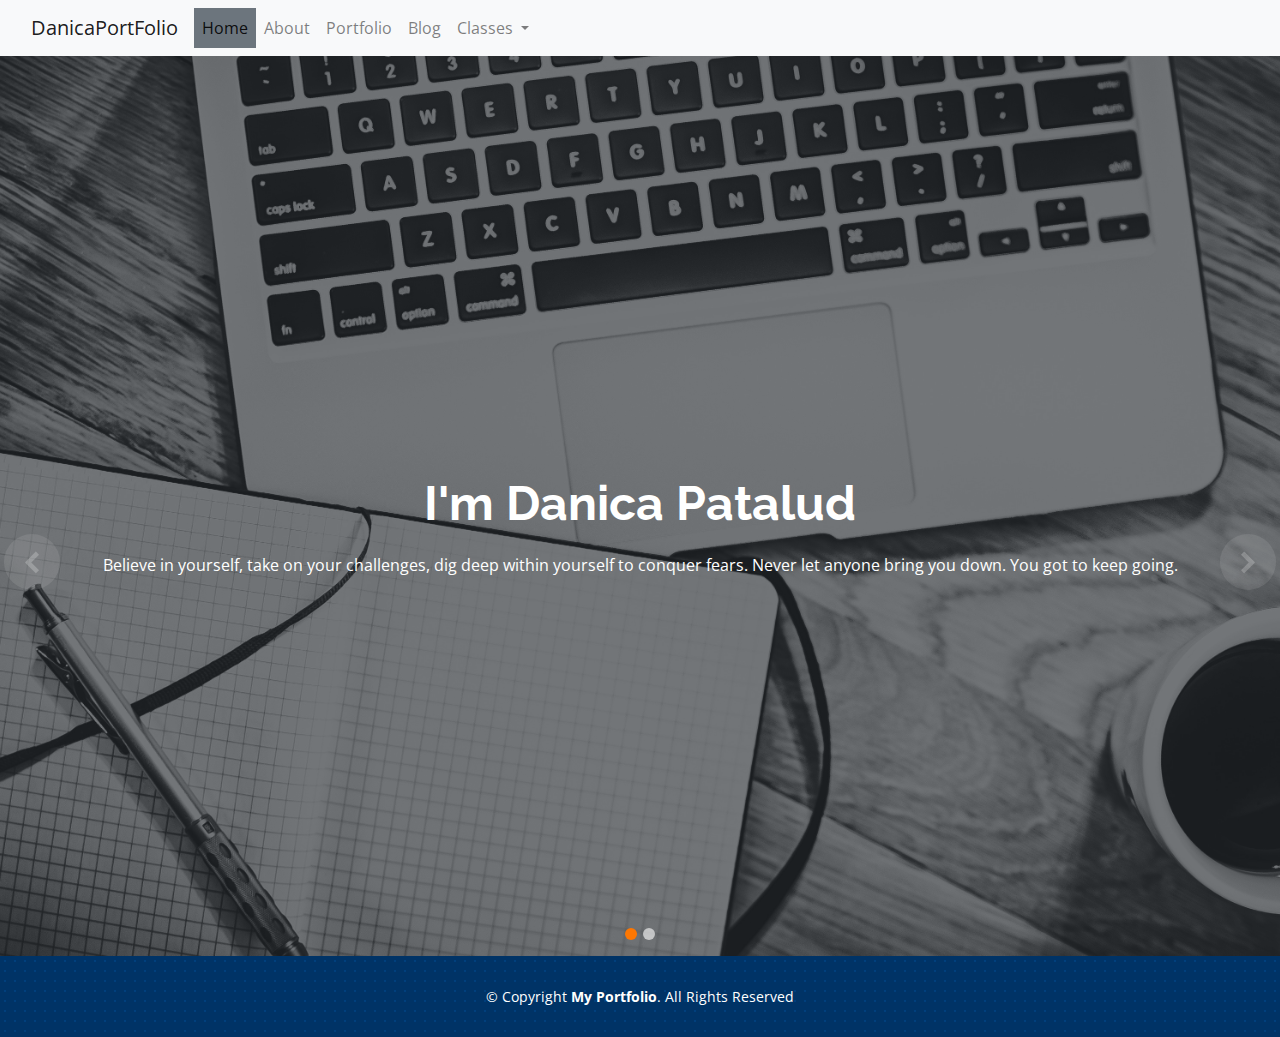
<file: index.html>
<!DOCTYPE html>
<html lang="en">

<head>
  <meta charset="utf-8">
  <meta content="width=device-width, initial-scale=1.0" name="viewport">

  <title>Danica Patalud</title>
  <meta content="" name="description">
  <meta content="" name="keywords">

  <link href="https://fonts.googleapis.com/css?family=Open+Sans:300,300i,400,400i,600,600i,700,700i|Raleway:300,300i,400,400i,500,500i,600,600i,700,700i|Poppins:300,300i,400,400i,500,500i,600,600i,700,700i" rel="stylesheet">

  <link href="vendor/bootstrap/css/bootstrap.min.css" rel="stylesheet">
  <link href="vendor/icofont/icofont.min.css" rel="stylesheet">
  <link href="vendor/animate.css/animate.min.css" rel="stylesheet">
  <link href="vendor/venobox/venobox.css" rel="stylesheet">
  <link href="vendor/remixicon/remixicon.css" rel="stylesheet">
  <link href="vendor/owl.carousel/assets/owl.carousel.min.css" rel="stylesheet">
  <link href="https://cdn.jsdelivr.net/npm/bootstrap@5.0.2/dist/css/bootstrap.min.css" rel="stylesheet" integrity="sha384-EVSTQN3/azprG1Anm3QDgpJLIm9Nao0Yz1ztcQTwFspd3yD65VohhpuuCOmLASjC" crossorigin="anonymous">

  <link href="css/style.css" rel="stylesheet">

</head>

<body>

  <nav class="navbar navbar-expand-lg navbar-light bg-light">
    <div class="container-fluid">
      <a class="navbar-brand" href="#">DanicaPortFolio</a>
      <button class="navbar-toggler" type="button" data-bs-toggle="collapse" data-bs-target="#navbarSupportedContent" aria-controls="navbarSupportedContent" aria-expanded="false" aria-label="Toggle navigation">
        <span class="navbar-toggler-icon"></span>
      </button>
      <div class="collapse navbar-collapse" id="navbarSupportedContent">
        <ul class="navbar-nav me-auto mb-2 mb-lg-0">
          <li class="nav-item">
            <a class="nav-link active bg-secondary" aria-current="page" href="index.html">Home</a>
          </li>
          <li class="nav-item">
            <a class="nav-link" href="about.html">About</a>
          </li>
          <li class="nav-item">
            <a class="nav-link" href="portfolio.html">Portfolio</a>
          </li>
          <li class="nav-item">
            <a class="nav-link" href="blog.html">Blog</a>
          </li>
          <li class="nav-item dropdown">
            <a class="nav-link dropdown-toggle" href="#" id="navbarDropdown" role="button" data-bs-toggle="dropdown" aria-expanded="false">
              Classes
            </a>
            <ul class="dropdown-menu" aria-labelledby="navbarDropdown">
              <li><a class="dropdown-item" href="contact.html">Contact Me</a></li>
            </ul>
          </li>
        </ul>
      </div>
    </div>
  </nav>

  <section id="home">
    <div id="heroCarousel" class="carousel slide carousel-fade" data-ride="carousel">

      <ol class="carousel-indicators" id="hero-carousel-indicators"></ol>

      <div class="carousel-inner" role="listbox">

        <!-- Slide 1 -->
        <div class="carousel-item active" style="background-image: url(img/home/slide.jpg)">
          <div class="carousel-container">
            <div class="container">
              <h2 class="animate__animated animate__fadeInDown">I'm Danica Patalud</h2>
              <p class="animate__animated animate__fadeInUp">Believe in yourself, take on your challenges, dig deep within yourself to conquer fears. Never let anyone bring you down. You got to keep going.</p>
            </div>
          </div>
        </div>

        <!-- Slide 2 -->
        <div class="carousel-item" style="background-image: url(img/home/slide-2.jpg)">
          <div class="carousel-container">
            <div class="container">
              <h2 class="animate__animated animate__fadeInDown">Welcome to My Portfolio</h2>
              <p class="animate__animated animate__fadeInUp"> Don’t let what you cannot do interfere with what you can do.</p>
            </div>
          </div>
        </div>

      </div>

      <a class="carousel-control-prev" href="#heroCarousel" role="button" data-slide="prev">
        <span class="carousel-control-prev-icon icofont-simple-left" aria-hidden="true"></span>
        <span class="sr-only">Previous</span>
      </a>

      <a class="carousel-control-next" href="#heroCarousel" role="button" data-slide="next">
        <span class="carousel-control-next-icon icofont-simple-right" aria-hidden="true"></span>
        <span class="sr-only">Next</span>
      </a>

    </div>
  </section>

  

  <footer id="footer">
    <div class="container">
      <div class="copyright">
        &copy; Copyright <strong><span>My Portfolio</span></strong>. All Rights Reserved
      </div>
    </div>
  </footer>

  <a href="#" class="back-to-top"><i class="icofont-simple-up"></i></a>

  
  <script src="vendor/jquery/jquery.min.js"></script>
  <script src="vendor/bootstrap/js/bootstrap.bundle.min.js"></script>
  <script src="vendor/jquery.easing/jquery.easing.min.js"></script>
  <script src="vendor/isotope-layout/isotope.pkgd.min.js"></script>
  <script src="vendor/venobox/venobox.min.js"></script>
  <script src="vendor/owl.carousel/owl.carousel.min.js"></script>
  <script src="https://cdn.jsdelivr.net/npm/@popperjs/core@2.9.2/dist/umd/popper.min.js" integrity="sha384-IQsoLXl5PILFhosVNubq5LC7Qb9DXgDA9i+tQ8Zj3iwWAwPtgFTxbJ8NT4GN1R8p" crossorigin="anonymous"></script>
<script src="https://cdn.jsdelivr.net/npm/bootstrap@5.0.2/dist/js/bootstrap.min.js" integrity="sha384-cVKIPhGWiC2Al4u+LWgxfKTRIcfu0JTxR+EQDz/bgldoEyl4H0zUF0QKbrJ0EcQF" crossorigin="anonymous"></script>

  <script src="js/main.js"></script>

</body>

</html>
</file>
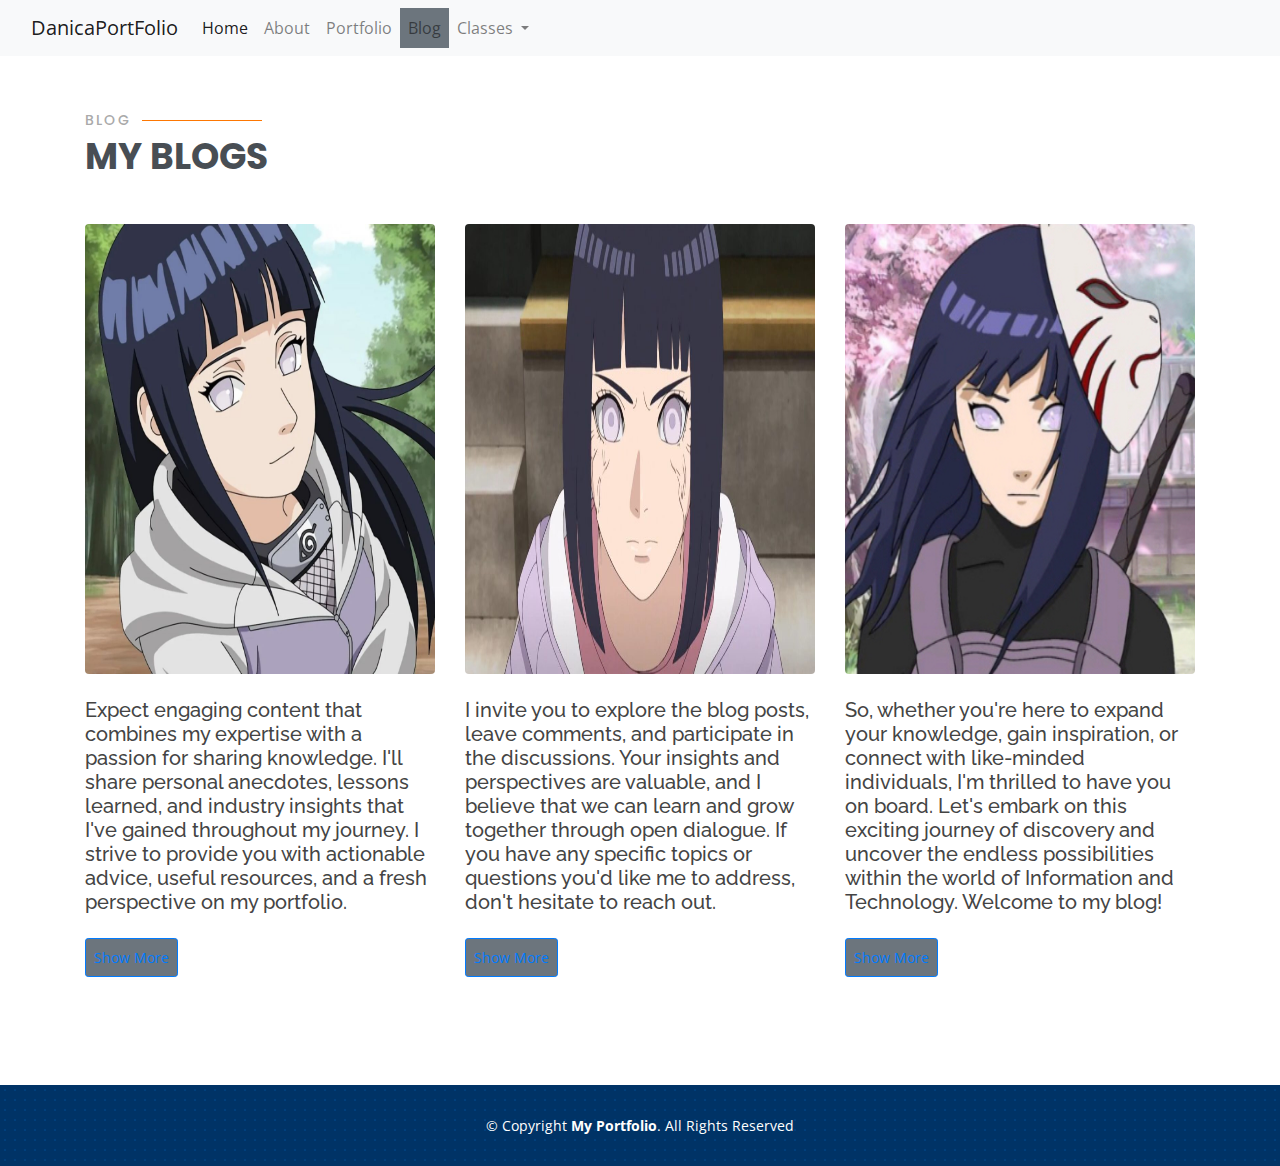
<file: blog.html>
<!DOCTYPE html>
<html lang="en">

<head>
  <meta charset="utf-8">
  <meta content="width=device-width, initial-scale=1.0" name="viewport">

  <title>Danica Patalud</title>
  <meta content="" name="description">
  <meta content="" name="keywords">

  <link href="https://fonts.googleapis.com/css?family=Open+Sans:300,300i,400,400i,600,600i,700,700i|Raleway:300,300i,400,400i,500,500i,600,600i,700,700i|Poppins:300,300i,400,400i,500,500i,600,600i,700,700i" rel="stylesheet">

  <link href="vendor/bootstrap/css/bootstrap.min.css" rel="stylesheet">
  <link href="vendor/icofont/icofont.min.css" rel="stylesheet">
  <link href="vendor/animate.css/animate.min.css" rel="stylesheet">
  <link href="vendor/venobox/venobox.css" rel="stylesheet">
  <link href="vendor/remixicon/remixicon.css" rel="stylesheet">
  <link href="vendor/owl.carousel/assets/owl.carousel.min.css" rel="stylesheet">
  <link href="https://cdn.jsdelivr.net/npm/bootstrap@5.0.2/dist/css/bootstrap.min.css" rel="stylesheet" integrity="sha384-EVSTQN3/azprG1Anm3QDgpJLIm9Nao0Yz1ztcQTwFspd3yD65VohhpuuCOmLASjC" crossorigin="anonymous">

  <link href="css/style.css" rel="stylesheet">

</head>

<body>

  <nav class="navbar navbar-expand-lg navbar-light bg-light">
    <div class="container-fluid">
      <a class="navbar-brand" href="#">DanicaPortFolio</a>
      <button class="navbar-toggler" type="button" data-bs-toggle="collapse" data-bs-target="#navbarSupportedContent" aria-controls="navbarSupportedContent" aria-expanded="false" aria-label="Toggle navigation">
        <span class="navbar-toggler-icon"></span>
      </button>
      <div class="collapse navbar-collapse" id="navbarSupportedContent">
        <ul class="navbar-nav me-auto mb-2 mb-lg-0">
          <li class="nav-item">
            <a class="nav-link active" aria-current="page" href="index.html">Home</a>
          </li>
          <li class="nav-item">
            <a class="nav-link" href="about.html">About</a>
          </li>
          <li class="nav-item">
            <a class="nav-link" href="portfolio.html">Portfolio</a>
          </li>
          <li class="nav-item">
            <a class="nav-link bg-secondary" href="#">Blog</a>
          </li>
          <li class="nav-item dropdown">
            <a class="nav-link dropdown-toggle" href="#" id="navbarDropdown" role="button" data-bs-toggle="dropdown" aria-expanded="false">
              Classes
            </a>
            <ul class="dropdown-menu" aria-labelledby="navbarDropdown">
              <li><a class="dropdown-item" href="contact.html">Contact Me</a></li>
          </li>
        </ul>
      </div>
    </div>
  </nav>

  <main id="main">


  <section id="blog">
    <div class="container">

      <div class="section-title">
        <h2>Blog</h2>
        <p>My Blogs</p>
      </div>

 
          <div class="row">
              <div class="col-lg-4 mb-5">
                  <div class="position-relative mb-4">
                      <img class="img-fluid rounded w-100" src="img/blog-1.jpg" alt="">
                  </div>
                  <h5 class="font-weight-medium mb-4">Expect engaging content that combines my expertise with a
                      passion for sharing knowledge. I'll share personal anecdotes, lessons learned, and industry
                      insights that I've gained throughout my journey. I strive to provide you with actionable advice,
                      useful resources, and a fresh perspective on my portfolio. </h5>
                  <a class="btn btn-sm btn-outline-primary btn-secondary py-2" href="">Show More</a>
              </div>
              <div class="col-lg-4 mb-5">
                  <div class="position-relative mb-4">
                      <img class="img-fluid rounded w-100" src="img/blog-3.jpg" alt="">
                  </div>
                  <h5 class="font-weight-medium mb-4">I invite you to explore the blog posts, leave comments, and
                      participate in the discussions. Your insights and perspectives are valuable, and I believe that
                      we can learn and grow together through open dialogue. If you have any specific topics or
                      questions you'd like me to address, don't hesitate to reach out.</h5>
                  <a class="btn btn-sm btn-outline-primary py-2 btn-secondary" href="">Show More</a>
              </div>
              <div class="col-lg-4 mb-5">
                  <div class="position-relative mb-4">
                      <img class="img-fluid rounded w-100" src="img/blog-2.jpg" alt="">
                  </div>
                  <h5 class="font-weight-medium mb-4">So, whether you're here to expand your knowledge, gain
                      inspiration, or connect with like-minded individuals, I'm thrilled to have you on board. Let's
                      embark on this exciting journey of discovery and uncover the endless possibilities within the
                      world of Information and Technology. Welcome to my blog!</h5>
                  <a class="btn btn-sm btn-outline-primary py-2 btn-secondary" href="">Show More</a>
              </div>
          </div>
      </div>
    </div>
  </div>
  </div>
  </section>

  </main>

  <footer id="footer">
    <div class="container">
      <div class="copyright">
        &copy; Copyright <strong><span>My Portfolio</span></strong>. All Rights Reserved
      </div>
    </div>
  </footer>

  <a href="#" class="back-to-top"><i class="icofont-simple-up"></i></a>

  
  <script src="vendor/jquery/jquery.min.js"></script>
  <script src="vendor/bootstrap/js/bootstrap.bundle.min.js"></script>
  <script src="vendor/jquery.easing/jquery.easing.min.js"></script>
  <script src="vendor/isotope-layout/isotope.pkgd.min.js"></script>
  <script src="vendor/venobox/venobox.min.js"></script>
  <script src="vendor/owl.carousel/owl.carousel.min.js"></script>
  <script src="https://cdn.jsdelivr.net/npm/@popperjs/core@2.9.2/dist/umd/popper.min.js" integrity="sha384-IQsoLXl5PILFhosVNubq5LC7Qb9DXgDA9i+tQ8Zj3iwWAwPtgFTxbJ8NT4GN1R8p" crossorigin="anonymous"></script>
<script src="https://cdn.jsdelivr.net/npm/bootstrap@5.0.2/dist/js/bootstrap.min.js" integrity="sha384-cVKIPhGWiC2Al4u+LWgxfKTRIcfu0JTxR+EQDz/bgldoEyl4H0zUF0QKbrJ0EcQF" crossorigin="anonymous"></script>

  <script src="js/main.js"></script>

</body>

</html>
</file>
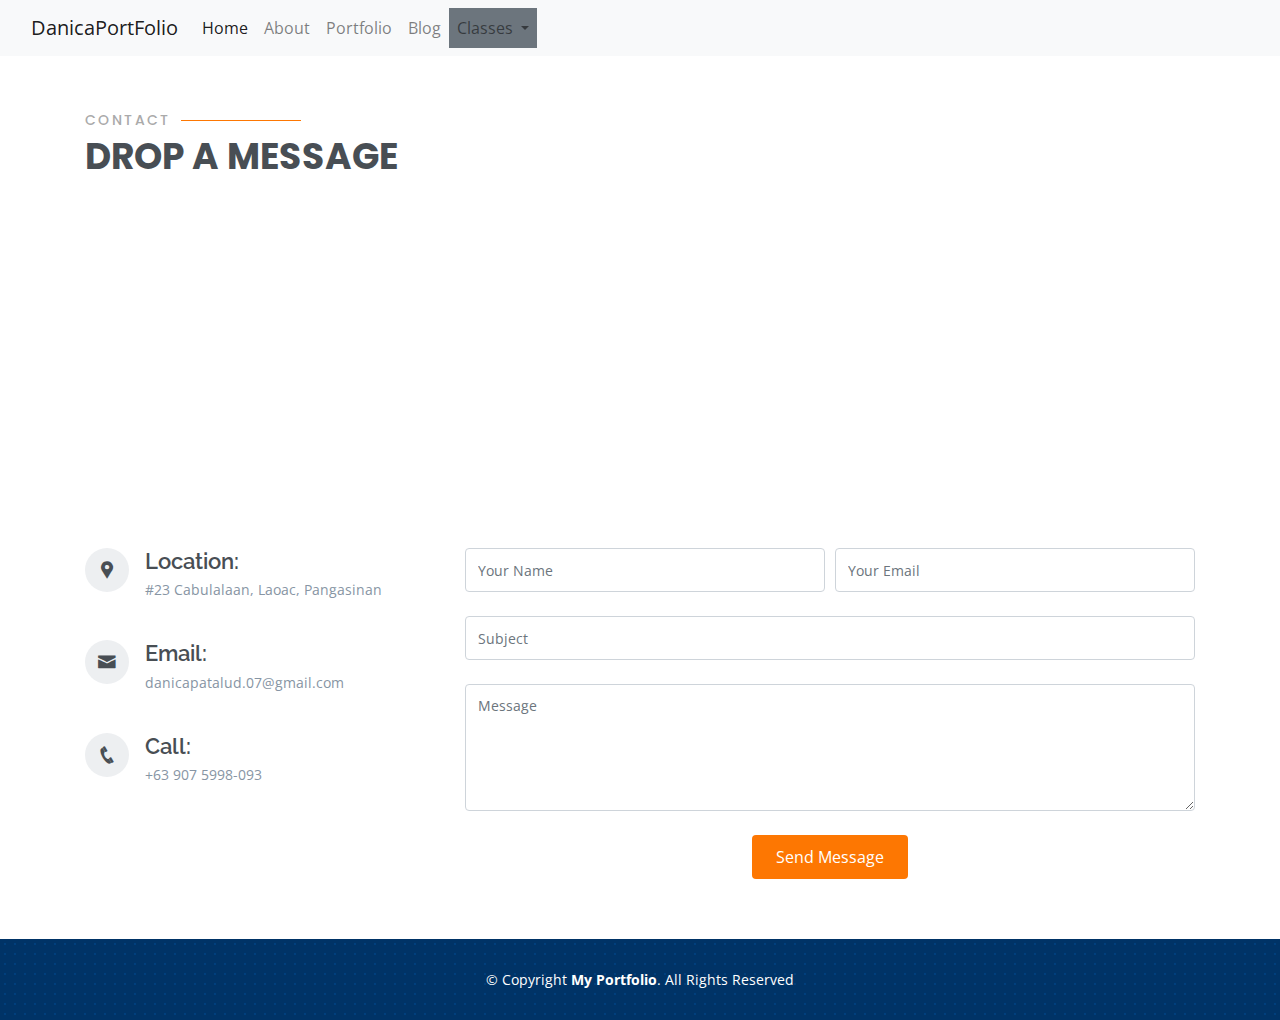
<file: contact.html>
<!DOCTYPE html>
<html lang="en">

<head>
  <meta charset="utf-8">
  <meta content="width=device-width, initial-scale=1.0" name="viewport">

  <title>Danica Patalud</title>
  <meta content="" name="description">
  <meta content="" name="keywords">

  <link href="https://fonts.googleapis.com/css?family=Open+Sans:300,300i,400,400i,600,600i,700,700i|Raleway:300,300i,400,400i,500,500i,600,600i,700,700i|Poppins:300,300i,400,400i,500,500i,600,600i,700,700i" rel="stylesheet">

  <link href="vendor/bootstrap/css/bootstrap.min.css" rel="stylesheet">
  <link href="vendor/icofont/icofont.min.css" rel="stylesheet">
  <link href="vendor/animate.css/animate.min.css" rel="stylesheet">
  <link href="vendor/venobox/venobox.css" rel="stylesheet">
  <link href="vendor/remixicon/remixicon.css" rel="stylesheet">
  <link href="vendor/owl.carousel/assets/owl.carousel.min.css" rel="stylesheet">
  <link href="https://cdn.jsdelivr.net/npm/bootstrap@5.0.2/dist/css/bootstrap.min.css" rel="stylesheet" integrity="sha384-EVSTQN3/azprG1Anm3QDgpJLIm9Nao0Yz1ztcQTwFspd3yD65VohhpuuCOmLASjC" crossorigin="anonymous">

  <link href="css/style.css" rel="stylesheet">

</head>

<body>

  <nav class="navbar navbar-expand-lg navbar-light bg-light">
    <div class="container-fluid">
      <a class="navbar-brand" href="#">DanicaPortFolio</a>
      <button class="navbar-toggler" type="button" data-bs-toggle="collapse" data-bs-target="#navbarSupportedContent" aria-controls="navbarSupportedContent" aria-expanded="false" aria-label="Toggle navigation">
        <span class="navbar-toggler-icon"></span>
      </button>
      <div class="collapse navbar-collapse" id="navbarSupportedContent">
        <ul class="navbar-nav me-auto mb-2 mb-lg-0">
          <li class="nav-item">
            <a class="nav-link active" aria-current="page" href="index.html">Home</a>
          </li>
          <li class="nav-item">
            <a class="nav-link" href="about.html">About</a>
          </li>
          <li class="nav-item">
            <a class="nav-link" href="portfolio.html">Portfolio</a>
          </li>
          <li class="nav-item">
            <a class="nav-link" href="blog.html">Blog</a>
          </li>
          <li class="nav-item dropdown">
            <a class="nav-link dropdown-toggle bg-secondary" href="#" id="navbarDropdown" role="button" data-bs-toggle="dropdown" aria-expanded="false">
              Classes
            </a>
            <ul class="dropdown-menu" aria-labelledby="navbarDropdown">
              <li><a class="dropdown-item bg-secondary" href="contact.html">Contact Me</a></li>
            </ul>
          </li>
        </ul>
      </div>
    </div>
  </nav>



  <main id="main">


    <section id="contact" class="contact">
      <div class="container">

        <div class="section-title">
          <h2>Contact</h2>
          <p>Drop A Message</p>
        </div>

        <div>
          <iframe style="border:0; width: 100%; height: 270px;" src="http://maps.google.com/maps?q=16.060105524847692,120.53907164376588&z=15&output=embed" frameborder="0" allowfullscreen></iframe>
        </div>

        <div class="row mt-5">

          <div class="col-lg-4">
            <div class="info">
              <div class="address">
                <i class="icofont-google-map"></i>
                <h4>Location:</h4>
                <p>#23 Cabulalaan, Laoac, Pangasinan</p>
              </div>

              <div class="email">
                <i class="icofont-envelope"></i>
                <h4>Email:</h4>
                <p>danicapatalud.07@gmail.com</p>
              </div>

              <div class="phone">
                <i class="icofont-phone"></i>
                <h4>Call:</h4>
                <p>+63 907 5998-093</p>
              </div>

            </div>

          </div>

          <div class="col-lg-8 mt-5 mt-lg-0">

            <form action="#" method="post" role="form" class="php-email-form">
              <div class="form-row">
                <div class="col-md-6 form-group">
                  <input type="text" name="name" class="form-control" id="name" placeholder="Your Name" data-rule="minlen:4" data-msg="Please enter at least 4 chars" required>
                  <div class="validate"></div>
                </div>
                <div class="col-md-6 form-group">
                  <input type="email" class="form-control" name="email" id="email" placeholder="Your Email" data-rule="email" data-msg="Please enter a valid email" required>
                  <div class="validate"></div>
                </div>
              </div>
              <div class="form-group">
                <input type="text" class="form-control" name="subject" id="subject" placeholder="Subject" data-rule="minlen:4" data-msg="Please enter at least 8 chars of subject" required>
                <div class="validate"></div>
              </div>
              <div class="form-group">
                <textarea class="form-control" name="message" rows="5" data-rule="required" data-msg="Please write something for us" placeholder="Message" required></textarea>
                <div class="validate"></div>
              </div>
              <div class="mb-3">
                <div class="loading">Loading</div>
                <div class="error-message"></div>
                <div class="sent-message">Your message has been sent. Thank you!</div>
              </div>
              <div class="text-center"><button type="submit">Send Message</button></div>
            </form>

          </div>

        </div>

      </div>
    </section>

  </main>

  <footer id="footer">
    <div class="container">
      <div class="copyright">
        &copy; Copyright <strong><span>My Portfolio</span></strong>. All Rights Reserved
      </div>
    </div>
  </footer>

  <a href="#" class="back-to-top"><i class="icofont-simple-up"></i></a>

  
  <script src="vendor/jquery/jquery.min.js"></script>
  <script src="vendor/bootstrap/js/bootstrap.bundle.min.js"></script>
  <script src="vendor/jquery.easing/jquery.easing.min.js"></script>
  <script src="vendor/isotope-layout/isotope.pkgd.min.js"></script>
  <script src="vendor/venobox/venobox.min.js"></script>
  <script src="vendor/owl.carousel/owl.carousel.min.js"></script>
  <script src="https://cdn.jsdelivr.net/npm/@popperjs/core@2.9.2/dist/umd/popper.min.js" integrity="sha384-IQsoLXl5PILFhosVNubq5LC7Qb9DXgDA9i+tQ8Zj3iwWAwPtgFTxbJ8NT4GN1R8p" crossorigin="anonymous"></script>
<script src="https://cdn.jsdelivr.net/npm/bootstrap@5.0.2/dist/js/bootstrap.min.js" integrity="sha384-cVKIPhGWiC2Al4u+LWgxfKTRIcfu0JTxR+EQDz/bgldoEyl4H0zUF0QKbrJ0EcQF" crossorigin="anonymous"></script>

  <script src="js/main.js"></script>

</body>

</html>
</file>
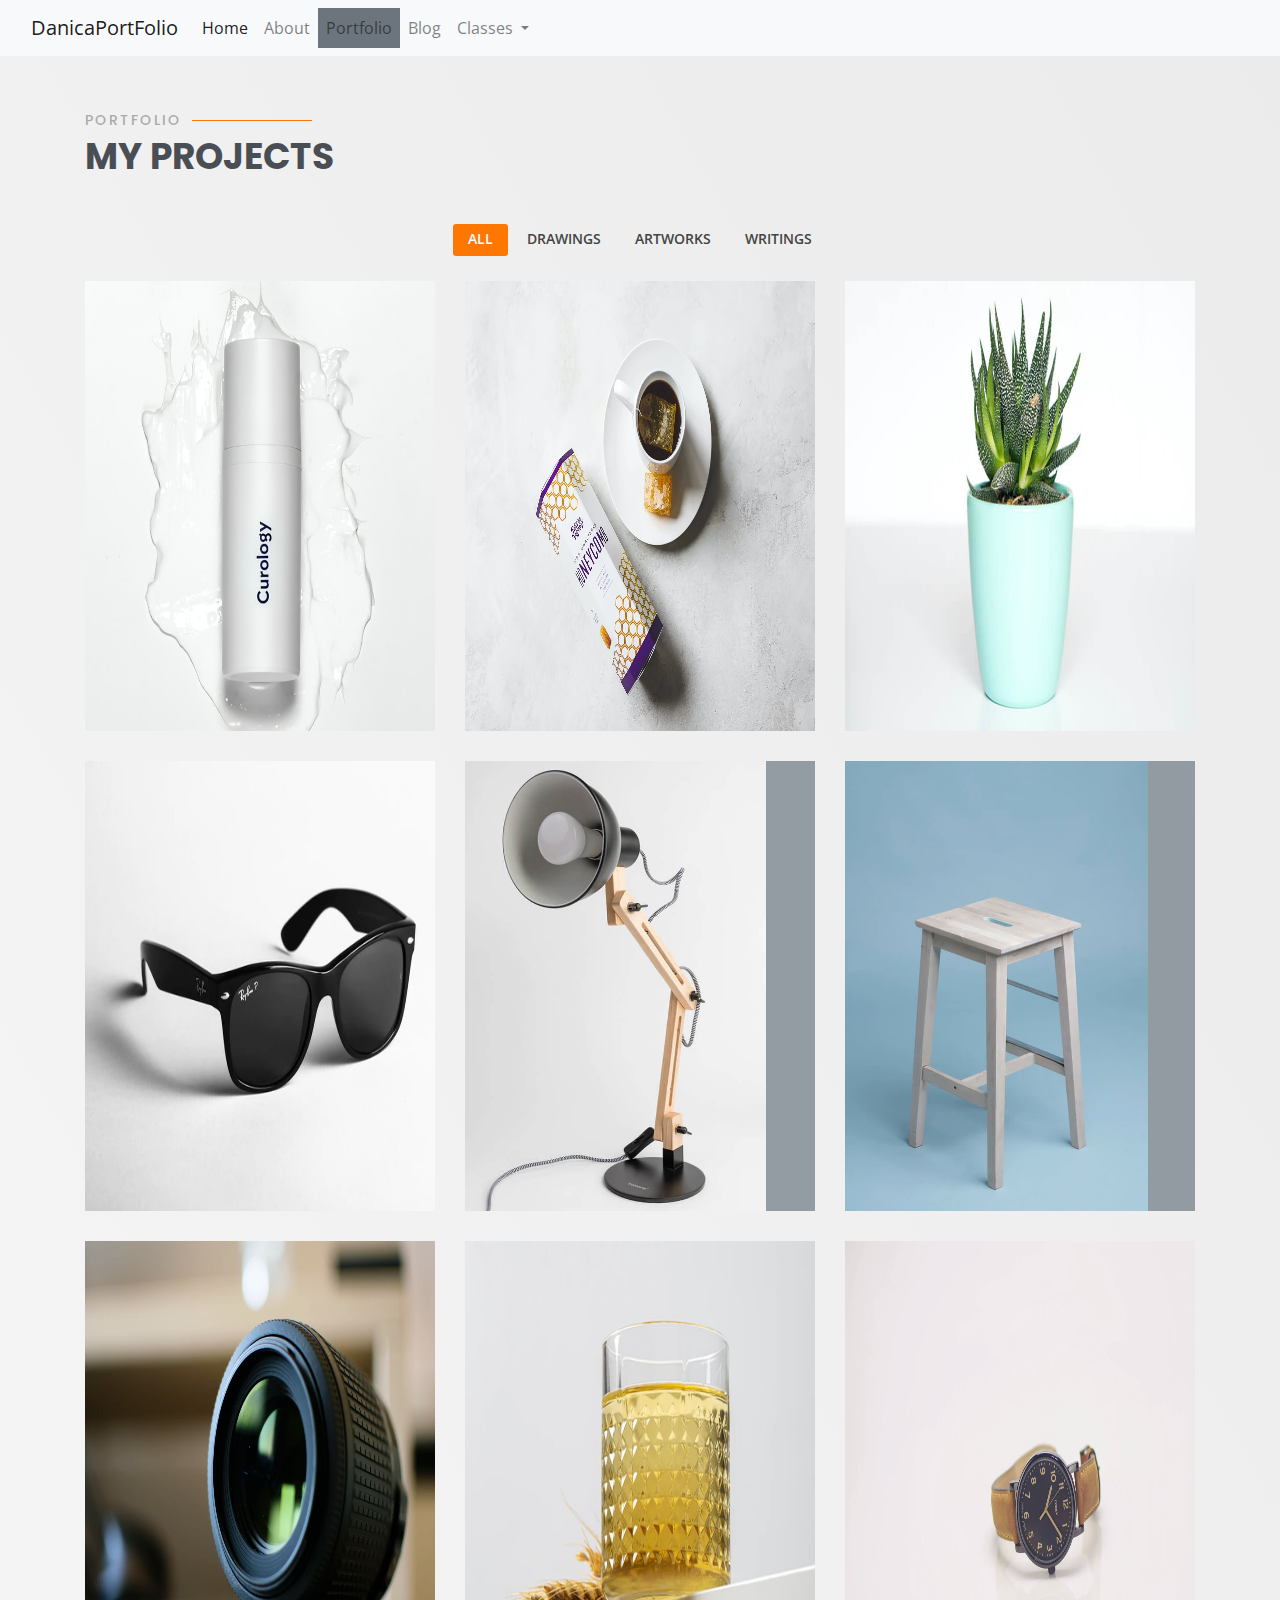
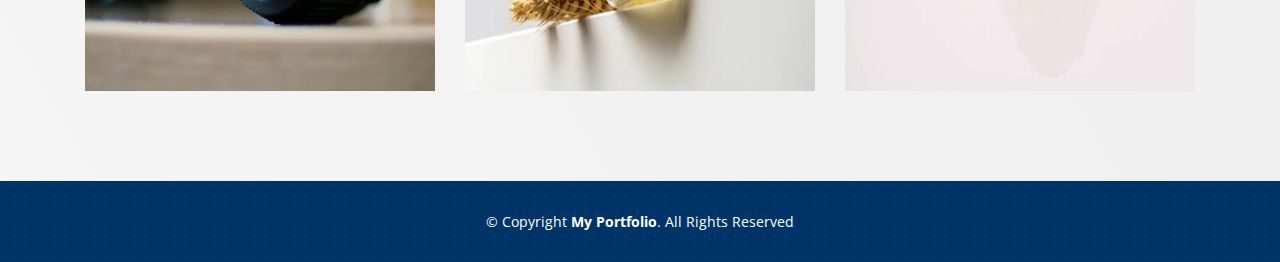
<file: portfolio.html>
<!DOCTYPE html>
<html lang="en">

<head>
  <meta charset="utf-8">
  <meta content="width=device-width, initial-scale=1.0" name="viewport">

  <title>Danica Patalud</title>
  <meta content="" name="description">
  <meta content="" name="keywords">

  <link href="https://fonts.googleapis.com/css?family=Open+Sans:300,300i,400,400i,600,600i,700,700i|Raleway:300,300i,400,400i,500,500i,600,600i,700,700i|Poppins:300,300i,400,400i,500,500i,600,600i,700,700i" rel="stylesheet">

  <link href="vendor/bootstrap/css/bootstrap.min.css" rel="stylesheet">
  <link href="vendor/icofont/icofont.min.css" rel="stylesheet">
  <link href="vendor/animate.css/animate.min.css" rel="stylesheet">
  <link href="vendor/venobox/venobox.css" rel="stylesheet">
  <link href="vendor/remixicon/remixicon.css" rel="stylesheet">
  <link href="vendor/owl.carousel/assets/owl.carousel.min.css" rel="stylesheet">
  <link href="https://cdn.jsdelivr.net/npm/bootstrap@5.0.2/dist/css/bootstrap.min.css" rel="stylesheet" integrity="sha384-EVSTQN3/azprG1Anm3QDgpJLIm9Nao0Yz1ztcQTwFspd3yD65VohhpuuCOmLASjC" crossorigin="anonymous">

  <link href="css/style.css" rel="stylesheet">

</head>

<body>

  <nav class="navbar navbar-expand-lg navbar-light bg-light">
    <div class="container-fluid">
      <a class="navbar-brand" href="#">DanicaPortFolio</a>
      <button class="navbar-toggler" type="button" data-bs-toggle="collapse" data-bs-target="#navbarSupportedContent" aria-controls="navbarSupportedContent" aria-expanded="false" aria-label="Toggle navigation">
        <span class="navbar-toggler-icon"></span>
      </button>
      <div class="collapse navbar-collapse" id="navbarSupportedContent">
        <ul class="navbar-nav me-auto mb-2 mb-lg-0">
          <li class="nav-item">
            <a class="nav-link active" aria-current="page" href="index.html">Home</a>
          </li>
          <li class="nav-item">
            <a class="nav-link " href="about.html">About</a>
          </li>
          <li class="nav-item">
            <a class="nav-link bg-secondary" href="#">Portfolio</a>
          </li>
          <li class="nav-item">
            <a class="nav-link" href="blog.html">Blog</a>
          </li>
          <li class="nav-item dropdown">
            <a class="nav-link dropdown-toggle" href="#" id="navbarDropdown" role="button" data-bs-toggle="dropdown" aria-expanded="false">
              Classes
            </a>
            <ul class="dropdown-menu" aria-labelledby="navbarDropdown">
              <li><a class="dropdown-item" href="contact.html">Contact Me</a></li>
            </ul>
          </li>
        </ul>
      </div>
    </div>
  </nav>


  <main id="main">

    <section id="portfolio" class="portfolio bg-light">
      <div class="container">

        <div class="section-title">
          <h2>Portfolio</h2>
          <p>My Projects</p>
        </div>

        <div class="row">
          <div class="col-lg-12 d-flex justify-content-center">
            <ul id="portfolio-flters">
              <li data-filter="*" class="filter-active">All</li>
              <li data-filter=".filter-drawings">Drawings</li>
              <li data-filter=".filter-artworks">Artworks</li>
              <li data-filter=".filter-writings">Writings</li>
            </ul>
          </div>
        </div>

        <div class="row portfolio-container">

          <div class="col-lg-4 col-md-6 portfolio-item filter-drawings">
            <div class="portfolio-wrap">
              <img src="img/portfolio/portfolio-1.jpg" class="img-fluid" alt="">
              <div class="portfolio-info">
                <h4>My Drawing 1</h4>
                <p>Drawings</p>
                <div class="portfolio-links">
                  <a href="img/portfolio/portfolio-1.jpg" data-gall="portfolioGallery" class="venobox"><i class="bx bx-plus"></i></a>
                </div>
              </div>
            </div>
          </div>

          <div class="col-lg-4 col-md-6 portfolio-item filter-writings">
            <div class="portfolio-wrap">
              <img src="img/portfolio/portfolio-2.jpg" class="img-fluid" alt="">
              <div class="portfolio-info">
                <h4>My Writings 1</h4>
                <p>Writings</p>
                <div class="portfolio-links">
                  <a href="img/portfolio/portfolio-2.jpg" data-gall="portfolioGallery" class="venobox"><i class="bx bx-plus"></i></a>
                </div>
              </div>
            </div>
          </div>

          <div class="col-lg-4 col-md-6 portfolio-item filter-drawings">
            <div class="portfolio-wrap">
              <img src="img/portfolio/portfolio-3.jpg" class="img-fluid" alt="">
              <div class="portfolio-info">
                <h4>My Drawing 2</h4>
                <p>Drawings</p>
                <div class="portfolio-links">
                  <a href="img/portfolio/portfolio-3.jpg" data-gall="portfolioGallery" class="venobox"><i class="bx bx-plus"></i></a>
                </div>
              </div>
            </div>
          </div>

          <div class="col-lg-4 col-md-6 portfolio-item filter-artworks">
            <div class="portfolio-wrap">
              <img src="img/portfolio/portfolio-4.jpg" class="img-fluid" alt="">
              <div class="portfolio-info">
                <h4>My Artworks 1</h4>
                <p>Artworks</p>
                <div class="portfolio-links">
                  <a href="img/portfolio/portfolio-4.jpg" data-gall="portfolioGallery" class="venobox"><i class="bx bx-plus"></i></a>
                </div>
              </div>
            </div>
          </div>

          <div class="col-lg-4 col-md-6 portfolio-item filter-writings">
            <div class="portfolio-wrap">
              <img src="img/portfolio/portfolio-5.jpg" class="img-fluid" alt="">
              <div class="portfolio-info">
                <h4>My Writings 2</h4>
                <p>Writings</p>
                <div class="portfolio-links">
                  <a href="img/portfolio/portfolio-5.jpg" data-gall="portfolioGallery" class="venobox"><i class="bx bx-plus"></i></a>
                </div>
              </div>
            </div>
          </div>

          <div class="col-lg-4 col-md-6 portfolio-item filter-drawings">
            <div class="portfolio-wrap">
              <img src="img/portfolio/portfolio-6.jpg" class="img-fluid" alt="">
              <div class="portfolio-info">
                <h4>My Drawing 3</h4>
                <p>Drawings</p>
                <div class="portfolio-links">
                  <a href="img/portfolio/portfolio-6.jpg" data-gall="portfolioGallery" class="venobox"><i class="bx bx-plus"></i></a>
                </div>
              </div>
            </div>
          </div>

          <div class="col-lg-4 col-md-6 portfolio-item filter-artworks">
            <div class="portfolio-wrap">
              <img src="img/portfolio/portfolio-7.jpg" class="img-fluid" alt="">
              <div class="portfolio-info">
                <h4>My Artworks 2</h4>
                <p>Artworks</p>
                <div class="portfolio-links">
                  <a href="img/portfolio/portfolio-7.jpg" data-gall="portfolioGallery" class="venobox"><i class="bx bx-plus"></i></a>
                </div>
              </div>
            </div>
          </div>

          <div class="col-lg-4 col-md-6 portfolio-item filter-artworks">
            <div class="portfolio-wrap">
              <img src="img/portfolio/portfolio-8.jpg" class="img-fluid" alt="">
              <div class="portfolio-info">
                <h4>My Artworks 3</h4>
                <p>Artworks</p>
                <div class="portfolio-links">
                  <a href="img/portfolio/portfolio-8.jpg" data-gall="portfolioGallery" class="venobox"><i class="bx bx-plus"></i></a>
                </div>
              </div>
            </div>
          </div>

          <div class="col-lg-4 col-md-6 portfolio-item filter-writings">
            <div class="portfolio-wrap">
              <img src="img/portfolio/portfolio-9.jpg" class="img-fluid" alt="">
              <div class="portfolio-info">
                <h4>My Writings 4</h4>
                <p>Writings</p>
                <div class="portfolio-links">
                  <a href="img/portfolio/portfolio-9.jpg" data-gall="portfolioGallery" class="venobox"><i class="bx bx-plus"></i></a>
                </div>
              </div>
            </div>
          </div>

        </div>

      </div>
    </section>

  


  </main>

  <footer id="footer">
    <div class="container">
      <div class="copyright">
        &copy; Copyright <strong><span>My Portfolio</span></strong>. All Rights Reserved
      </div>
    </div>
  </footer>

  <a href="#" class="back-to-top"><i class="icofont-simple-up"></i></a>

  
  <script src="vendor/jquery/jquery.min.js"></script>
  <script src="vendor/bootstrap/js/bootstrap.bundle.min.js"></script>
  <script src="vendor/jquery.easing/jquery.easing.min.js"></script>
  <script src="vendor/isotope-layout/isotope.pkgd.min.js"></script>
  <script src="vendor/venobox/venobox.min.js"></script>
  <script src="vendor/owl.carousel/owl.carousel.min.js"></script>
  <script src="https://cdn.jsdelivr.net/npm/@popperjs/core@2.9.2/dist/umd/popper.min.js" integrity="sha384-IQsoLXl5PILFhosVNubq5LC7Qb9DXgDA9i+tQ8Zj3iwWAwPtgFTxbJ8NT4GN1R8p" crossorigin="anonymous"></script>
<script src="https://cdn.jsdelivr.net/npm/bootstrap@5.0.2/dist/js/bootstrap.min.js" integrity="sha384-cVKIPhGWiC2Al4u+LWgxfKTRIcfu0JTxR+EQDz/bgldoEyl4H0zUF0QKbrJ0EcQF" crossorigin="anonymous"></script>

  <script src="js/main.js"></script>

</body>

</html>
</file>
<file: vendor/venobox/venobox.css>
/* ------ venobox.css --------*/
.vbox-overlay *, .vbox-overlay *:before, .vbox-overlay *:after{
    -webkit-backface-visibility: hidden;
    -webkit-box-sizing:border-box;
    -moz-box-sizing:border-box;
    box-sizing:border-box;
}
.vbox-overlay * { 
    -webkit-backface-visibility: visible;
    backface-visibility: visible;
}
.vbox-overlay{
    display: -webkit-flex;
    display: flex;
    -webkit-flex-direction: column;
    flex-direction: column;
    -webkit-justify-content: center;
    justify-content: center;
    -webkit-align-items: center;
    align-items: center;
    position: fixed;
    left: 0;
    top: 0;
    bottom: 0;
    right: 0;
    z-index: 999999;
}

/* ----- navigation ----- */
.vbox-title{
    width: 100%;
    height: 40px;
    float: left;
    text-align: center;
    line-height: 28px;
    font-size: 12px;
    padding: 6px 50px;
    overflow: hidden;
    position: fixed;
    display: none;
    left: 0;
    z-index: 89;
}
.vbox-close{
    cursor: pointer;
    position: fixed;
    top: -1px;
    right: 0;
    width: 50px;
    height: 40px;
    padding: 6px;
    display: block;
    background-position:10px center;
    overflow: hidden;
    font-size: 24px;
    line-height: 1;
    text-align: center;
    z-index: 99;
}
.vbox-left{
    cursor: pointer;
    position: fixed;
    left: 0;
    height: 40px;
    overflow: hidden;
    line-height: 28px;
    font-size: 12px;
    z-index: 99;
    display: flex;
    align-items:center;
}
.vbox-num{
    display: inline-block;
    margin: 6px 0 6px 15px;
}
/* ----- Social share ----- */
.vbox-share{
    line-height: 28px;
    font-size: 12px;
    overflow: hidden;
    position: fixed;
    left: 0;
    z-index: 98;
    display: flex;
    align-items:center;
    justify-content: center;
    width: 100%;
    text-align: center;
}
.vbox-share svg{
    max-height: 28px;
    width: 28px;
    z-index: 10;
    margin-left: 12px;
    margin-top: 6px;
    margin-bottom: 6px;
    vertical-align: middle;
}


/* ----- navigation ARROWS ----- */
.vbox-next, .vbox-prev{
    position: fixed;
    top: 50%;
    margin-top: -15px;
    overflow: hidden;
    cursor: pointer;
    display: block;
    width: 45px;
    height: 45px;
    z-index: 99;
}
.vbox-next span, .vbox-prev span{
    position: relative;
    width: 20px;
    height: 20px;
    border: 2px solid transparent;
    border-top-color: #B6B6B6;
    border-right-color: #B6B6B6;
    text-indent: -100px;
    position: absolute;
    top: 8px;
    display: block;
}
.vbox-prev{
    left: 15px;
}
.vbox-next{
    right: 15px;
}
.vbox-prev span{
    left: 10px;
    -ms-transform: rotate(-135deg);
    -webkit-transform: rotate(-135deg);
    transform: rotate(-135deg);
}
.vbox-next span{
    -ms-transform: rotate(45deg);
    -webkit-transform: rotate(45deg);
    transform: rotate(45deg);
    right: 10px;
}
/* ------- inline window ------ */
.vbox-inline{
    width: 420px;
    height: 315px;
    height: 70vh;
    padding: 10px;
    background: #fff;
    margin: 0 auto;
    overflow: auto;
    text-align: left;
}
/* ------- Video & iFrames window ------ */
.venoframe{
    max-width: 100%;
    width: 100%;
    border: none;
    width: 100%;
    height: 260px;
    height: 70vh;
}
.venoframe.vbvid{
    height: 260px;
}
@media (min-width: 768px) {
    .venoframe, .vbox-inline{
        width: 90%;
        height: 360px;
        height: 70vh;
    }
    .venoframe.vbvid{
        width: 640px;
        height: 360px;
    }
}
@media (min-width: 992px) {
    .venoframe, .vbox-inline{
        max-width: 1200px;
        width: 80%;
        height: 540px;
        height: 70vh;
    }
    .venoframe.vbvid{
        width: 960px;
        height: 540px;
    }
}
/* 
Please do NOT edit this part! 
or at least read this note: http://i.imgur.com/7C0ws9e.gif
*/
.vbox-open{
    overflow: hidden;
}
.vbox-container{
    position: absolute;
    left: 0;
    right: 0;
    top: 0;
    bottom: 0;
    overflow-x: hidden;
    overflow-y: scroll;
    overflow-scrolling: touch;
    -webkit-overflow-scrolling: touch;
    z-index: 20;
    max-height: 100%;

}

.vbox-content{
    text-align: center;
    float: left;
    width: 100%;
    position: relative;
    overflow: hidden;
    padding: 20px 4%;
}
.vbox-container img{
    max-width: 100%;
    height: auto;
}
.vbox-figlio{
    box-shadow: 0 0 12px rgba(0,0,0,0.19), 0 6px 6px rgba(0,0,0,0.23);
    max-width: 100%;
    text-align: initial;
}
img.vbox-figlio{
    -webkit-user-select: none;
-khtml-user-select: none;
-moz-user-select: none;
-o-user-select: none;
user-select: none;
}
.vbox-content.swipe-left{
    margin-left: -200px !important;
}
.vbox-content.swipe-right{
    margin-left: 200px !important;
}
.vbox-animated{
    webkit-transition: margin 300ms ease-out;
    transition: margin 300ms ease-out;
}

/* ---------- preloader ----------
 * SPINKIT 
 * http://tobiasahlin.com/spinkit/
-------------------------------- */
.sk-double-bounce,.sk-rotating-plane{width:40px;height:40px;margin:40px auto}.sk-rotating-plane{background-color:#333;-webkit-animation:sk-rotatePlane 1.2s infinite ease-in-out;animation:sk-rotatePlane 1.2s infinite ease-in-out}@-webkit-keyframes sk-rotatePlane{0%{-webkit-transform:perspective(120px) rotateX(0) rotateY(0);transform:perspective(120px) rotateX(0) rotateY(0)}50%{-webkit-transform:perspective(120px) rotateX(-180.1deg) rotateY(0);transform:perspective(120px) rotateX(-180.1deg) rotateY(0)}100%{-webkit-transform:perspective(120px) rotateX(-180deg) rotateY(-179.9deg);transform:perspective(120px) rotateX(-180deg) rotateY(-179.9deg)}}@keyframes sk-rotatePlane{0%{-webkit-transform:perspective(120px) rotateX(0) rotateY(0);transform:perspective(120px) rotateX(0) rotateY(0)}50%{-webkit-transform:perspective(120px) rotateX(-180.1deg) rotateY(0);transform:perspective(120px) rotateX(-180.1deg) rotateY(0)}100%{-webkit-transform:perspective(120px) rotateX(-180deg) rotateY(-179.9deg);transform:perspective(120px) rotateX(-180deg) rotateY(-179.9deg)}}.sk-double-bounce{position:relative}.sk-double-bounce .sk-child{width:100%;height:100%;border-radius:50%;background-color:#333;opacity:.6;position:absolute;top:0;left:0;-webkit-animation:sk-doubleBounce 2s infinite ease-in-out;animation:sk-doubleBounce 2s infinite ease-in-out}.sk-chasing-dots .sk-child,.sk-spinner-pulse,.sk-three-bounce .sk-child{background-color:#333;border-radius:100%}.sk-double-bounce .sk-double-bounce2{-webkit-animation-delay:-1s;animation-delay:-1s}@-webkit-keyframes sk-doubleBounce{0%,100%{-webkit-transform:scale(0);transform:scale(0)}50%{-webkit-transform:scale(1);transform:scale(1)}}@keyframes sk-doubleBounce{0%,100%{-webkit-transform:scale(0);transform:scale(0)}50%{-webkit-transform:scale(1);transform:scale(1)}}.sk-wave{margin:40px auto;width:50px;height:40px;text-align:center;font-size:10px}.sk-wave .sk-rect{background-color:#333;height:100%;width:6px;display:inline-block;-webkit-animation:sk-waveStretchDelay 1.2s infinite ease-in-out;animation:sk-waveStretchDelay 1.2s infinite ease-in-out}.sk-wave .sk-rect1{-webkit-animation-delay:-1.2s;animation-delay:-1.2s}.sk-wave .sk-rect2{-webkit-animation-delay:-1.1s;animation-delay:-1.1s}.sk-wave .sk-rect3{-webkit-animation-delay:-1s;animation-delay:-1s}.sk-wave .sk-rect4{-webkit-animation-delay:-.9s;animation-delay:-.9s}.sk-wave .sk-rect5{-webkit-animation-delay:-.8s;animation-delay:-.8s}@-webkit-keyframes sk-waveStretchDelay{0%,100%,40%{-webkit-transform:scaleY(.4);transform:scaleY(.4)}20%{-webkit-transform:scaleY(1);transform:scaleY(1)}}@keyframes sk-waveStretchDelay{0%,100%,40%{-webkit-transform:scaleY(.4);transform:scaleY(.4)}20%{-webkit-transform:scaleY(1);transform:scaleY(1)}}.sk-wandering-cubes{margin:40px auto;width:40px;height:40px;position:relative}.sk-wandering-cubes .sk-cube{background-color:#333;width:10px;height:10px;position:absolute;top:0;left:0;-webkit-animation:sk-wanderingCube 1.8s ease-in-out -1.8s infinite both;animation:sk-wanderingCube 1.8s ease-in-out -1.8s infinite both}.sk-chasing-dots,.sk-spinner-pulse{width:40px;height:40px;margin:40px auto}.sk-wandering-cubes .sk-cube2{-webkit-animation-delay:-.9s;animation-delay:-.9s}@-webkit-keyframes sk-wanderingCube{0%{-webkit-transform:rotate(0);transform:rotate(0)}25%{-webkit-transform:translateX(30px) rotate(-90deg) scale(.5);transform:translateX(30px) rotate(-90deg) scale(.5)}50%{-webkit-transform:translateX(30px) translateY(30px) rotate(-179deg);transform:translateX(30px) translateY(30px) rotate(-179deg)}50.1%{-webkit-transform:translateX(30px) translateY(30px) rotate(-180deg);transform:translateX(30px) translateY(30px) rotate(-180deg)}75%{-webkit-transform:translateX(0) translateY(30px) rotate(-270deg) scale(.5);transform:translateX(0) translateY(30px) rotate(-270deg) scale(.5)}100%{-webkit-transform:rotate(-360deg);transform:rotate(-360deg)}}@keyframes sk-wanderingCube{0%{-webkit-transform:rotate(0);transform:rotate(0)}25%{-webkit-transform:translateX(30px) rotate(-90deg) scale(.5);transform:translateX(30px) rotate(-90deg) scale(.5)}50%{-webkit-transform:translateX(30px) translateY(30px) rotate(-179deg);transform:translateX(30px) translateY(30px) rotate(-179deg)}50.1%{-webkit-transform:translateX(30px) translateY(30px) rotate(-180deg);transform:translateX(30px) translateY(30px) rotate(-180deg)}75%{-webkit-transform:translateX(0) translateY(30px) rotate(-270deg) scale(.5);transform:translateX(0) translateY(30px) rotate(-270deg) scale(.5)}100%{-webkit-transform:rotate(-360deg);transform:rotate(-360deg)}}.sk-spinner-pulse{-webkit-animation:sk-pulseScaleOut 1s infinite ease-in-out;animation:sk-pulseScaleOut 1s infinite ease-in-out}@-webkit-keyframes sk-pulseScaleOut{0%{-webkit-transform:scale(0);transform:scale(0)}100%{-webkit-transform:scale(1);transform:scale(1);opacity:0}}@keyframes sk-pulseScaleOut{0%{-webkit-transform:scale(0);transform:scale(0)}100%{-webkit-transform:scale(1);transform:scale(1);opacity:0}}.sk-chasing-dots{position:relative;text-align:center;-webkit-animation:sk-chasingDotsRotate 2s infinite linear;animation:sk-chasingDotsRotate 2s infinite linear}.sk-chasing-dots .sk-child{width:60%;height:60%;display:inline-block;position:absolute;top:0;-webkit-animation:sk-chasingDotsBounce 2s infinite ease-in-out;animation:sk-chasingDotsBounce 2s infinite ease-in-out}.sk-chasing-dots .sk-dot2{top:auto;bottom:0;-webkit-animation-delay:-1s;animation-delay:-1s}@-webkit-keyframes sk-chasingDotsRotate{100%{-webkit-transform:rotate(360deg);transform:rotate(360deg)}}@keyframes sk-chasingDotsRotate{100%{-webkit-transform:rotate(360deg);transform:rotate(360deg)}}@-webkit-keyframes sk-chasingDotsBounce{0%,100%{-webkit-transform:scale(0);transform:scale(0)}50%{-webkit-transform:scale(1);transform:scale(1)}}@keyframes sk-chasingDotsBounce{0%,100%{-webkit-transform:scale(0);transform:scale(0)}50%{-webkit-transform:scale(1);transform:scale(1)}}.sk-three-bounce{margin:40px auto;width:80px;text-align:center}.sk-three-bounce .sk-child{width:20px;height:20px;display:inline-block;-webkit-animation:sk-three-bounce 1.4s ease-in-out 0s infinite both;animation:sk-three-bounce 1.4s ease-in-out 0s infinite both}.sk-circle .sk-child:before,.sk-fading-circle .sk-circle:before{display:block;border-radius:100%;content:'';background-color:#333}.sk-three-bounce .sk-bounce1{-webkit-animation-delay:-.32s;animation-delay:-.32s}.sk-three-bounce .sk-bounce2{-webkit-animation-delay:-.16s;animation-delay:-.16s}@-webkit-keyframes sk-three-bounce{0%,100%,80%{-webkit-transform:scale(0);transform:scale(0)}40%{-webkit-transform:scale(1);transform:scale(1)}}@keyframes sk-three-bounce{0%,100%,80%{-webkit-transform:scale(0);transform:scale(0)}40%{-webkit-transform:scale(1);transform:scale(1)}}.sk-circle{margin:40px auto;width:40px;height:40px;position:relative}.sk-circle .sk-child{width:100%;height:100%;position:absolute;left:0;top:0}.sk-circle .sk-child:before{margin:0 auto;width:15%;height:15%;-webkit-animation:sk-circleBounceDelay 1.2s infinite ease-in-out both;animation:sk-circleBounceDelay 1.2s infinite ease-in-out both}.sk-circle .sk-circle2{-webkit-transform:rotate(30deg);-ms-transform:rotate(30deg);transform:rotate(30deg)}.sk-circle .sk-circle3{-webkit-transform:rotate(60deg);-ms-transform:rotate(60deg);transform:rotate(60deg)}.sk-circle .sk-circle4{-webkit-transform:rotate(90deg);-ms-transform:rotate(90deg);transform:rotate(90deg)}.sk-circle .sk-circle5{-webkit-transform:rotate(120deg);-ms-transform:rotate(120deg);transform:rotate(120deg)}.sk-circle .sk-circle6{-webkit-transform:rotate(150deg);-ms-transform:rotate(150deg);transform:rotate(150deg)}.sk-circle .sk-circle7{-webkit-transform:rotate(180deg);-ms-transform:rotate(180deg);transform:rotate(180deg)}.sk-circle .sk-circle8{-webkit-transform:rotate(210deg);-ms-transform:rotate(210deg);transform:rotate(210deg)}.sk-circle .sk-circle9{-webkit-transform:rotate(240deg);-ms-transform:rotate(240deg);transform:rotate(240deg)}.sk-circle .sk-circle10{-webkit-transform:rotate(270deg);-ms-transform:rotate(270deg);transform:rotate(270deg)}.sk-circle .sk-circle11{-webkit-transform:rotate(300deg);-ms-transform:rotate(300deg);transform:rotate(300deg)}.sk-circle .sk-circle12{-webkit-transform:rotate(330deg);-ms-transform:rotate(330deg);transform:rotate(330deg)}.sk-circle .sk-circle2:before{-webkit-animation-delay:-1.1s;animation-delay:-1.1s}.sk-circle .sk-circle3:before{-webkit-animation-delay:-1s;animation-delay:-1s}.sk-circle .sk-circle4:before{-webkit-animation-delay:-.9s;animation-delay:-.9s}.sk-circle .sk-circle5:before{-webkit-animation-delay:-.8s;animation-delay:-.8s}.sk-circle .sk-circle6:before{-webkit-animation-delay:-.7s;animation-delay:-.7s}.sk-circle .sk-circle7:before{-webkit-animation-delay:-.6s;animation-delay:-.6s}.sk-circle .sk-circle8:before{-webkit-animation-delay:-.5s;animation-delay:-.5s}.sk-circle .sk-circle9:before{-webkit-animation-delay:-.4s;animation-delay:-.4s}.sk-circle .sk-circle10:before{-webkit-animation-delay:-.3s;animation-delay:-.3s}.sk-circle .sk-circle11:before{-webkit-animation-delay:-.2s;animation-delay:-.2s}.sk-circle .sk-circle12:before{-webkit-animation-delay:-.1s;animation-delay:-.1s}@-webkit-keyframes sk-circleBounceDelay{0%,100%,80%{-webkit-transform:scale(0);transform:scale(0)}40%{-webkit-transform:scale(1);transform:scale(1)}}@keyframes sk-circleBounceDelay{0%,100%,80%{-webkit-transform:scale(0);transform:scale(0)}40%{-webkit-transform:scale(1);transform:scale(1)}}.sk-cube-grid{width:40px;height:40px;margin:40px auto}.sk-cube-grid .sk-cube{width:33.33%;height:33.33%;background-color:#333;float:left;-webkit-animation:sk-cubeGridScaleDelay 1.3s infinite ease-in-out;animation:sk-cubeGridScaleDelay 1.3s infinite ease-in-out}.sk-cube-grid .sk-cube1{-webkit-animation-delay:.2s;animation-delay:.2s}.sk-cube-grid .sk-cube2{-webkit-animation-delay:.3s;animation-delay:.3s}.sk-cube-grid .sk-cube3{-webkit-animation-delay:.4s;animation-delay:.4s}.sk-cube-grid .sk-cube4{-webkit-animation-delay:.1s;animation-delay:.1s}.sk-cube-grid .sk-cube5{-webkit-animation-delay:.2s;animation-delay:.2s}.sk-cube-grid .sk-cube6{-webkit-animation-delay:.3s;animation-delay:.3s}.sk-cube-grid .sk-cube7{-webkit-animation-delay:0ms;animation-delay:0ms}.sk-cube-grid .sk-cube8{-webkit-animation-delay:.1s;animation-delay:.1s}.sk-cube-grid .sk-cube9{-webkit-animation-delay:.2s;animation-delay:.2s}@-webkit-keyframes sk-cubeGridScaleDelay{0%,100%,70%{-webkit-transform:scale3D(1,1,1);transform:scale3D(1,1,1)}35%{-webkit-transform:scale3D(0,0,1);transform:scale3D(0,0,1)}}@keyframes sk-cubeGridScaleDelay{0%,100%,70%{-webkit-transform:scale3D(1,1,1);transform:scale3D(1,1,1)}35%{-webkit-transform:scale3D(0,0,1);transform:scale3D(0,0,1)}}.sk-fading-circle{margin:40px auto;width:40px;height:40px;position:relative}.sk-fading-circle .sk-circle{width:100%;height:100%;position:absolute;left:0;top:0}.sk-fading-circle .sk-circle:before{margin:0 auto;width:15%;height:15%;-webkit-animation:sk-circleFadeDelay 1.2s infinite ease-in-out both;animation:sk-circleFadeDelay 1.2s infinite ease-in-out both}.sk-fading-circle .sk-circle2{-webkit-transform:rotate(30deg);-ms-transform:rotate(30deg);transform:rotate(30deg)}.sk-fading-circle .sk-circle3{-webkit-transform:rotate(60deg);-ms-transform:rotate(60deg);transform:rotate(60deg)}.sk-fading-circle .sk-circle4{-webkit-transform:rotate(90deg);-ms-transform:rotate(90deg);transform:rotate(90deg)}.sk-fading-circle .sk-circle5{-webkit-transform:rotate(120deg);-ms-transform:rotate(120deg);transform:rotate(120deg)}.sk-fading-circle .sk-circle6{-webkit-transform:rotate(150deg);-ms-transform:rotate(150deg);transform:rotate(150deg)}.sk-fading-circle .sk-circle7{-webkit-transform:rotate(180deg);-ms-transform:rotate(180deg);transform:rotate(180deg)}.sk-fading-circle .sk-circle8{-webkit-transform:rotate(210deg);-ms-transform:rotate(210deg);transform:rotate(210deg)}.sk-fading-circle .sk-circle9{-webkit-transform:rotate(240deg);-ms-transform:rotate(240deg);transform:rotate(240deg)}.sk-fading-circle .sk-circle10{-webkit-transform:rotate(270deg);-ms-transform:rotate(270deg);transform:rotate(270deg)}.sk-fading-circle .sk-circle11{-webkit-transform:rotate(300deg);-ms-transform:rotate(300deg);transform:rotate(300deg)}.sk-fading-circle .sk-circle12{-webkit-transform:rotate(330deg);-ms-transform:rotate(330deg);transform:rotate(330deg)}.sk-fading-circle .sk-circle2:before{-webkit-animation-delay:-1.1s;animation-delay:-1.1s}.sk-fading-circle .sk-circle3:before{-webkit-animation-delay:-1s;animation-delay:-1s}.sk-fading-circle .sk-circle4:before{-webkit-animation-delay:-.9s;animation-delay:-.9s}.sk-fading-circle .sk-circle5:before{-webkit-animation-delay:-.8s;animation-delay:-.8s}.sk-fading-circle .sk-circle6:before{-webkit-animation-delay:-.7s;animation-delay:-.7s}.sk-fading-circle .sk-circle7:before{-webkit-animation-delay:-.6s;animation-delay:-.6s}.sk-fading-circle .sk-circle8:before{-webkit-animation-delay:-.5s;animation-delay:-.5s}.sk-fading-circle .sk-circle9:before{-webkit-animation-delay:-.4s;animation-delay:-.4s}.sk-fading-circle .sk-circle10:before{-webkit-animation-delay:-.3s;animation-delay:-.3s}.sk-fading-circle .sk-circle11:before{-webkit-animation-delay:-.2s;animation-delay:-.2s}.sk-fading-circle .sk-circle12:before{-webkit-animation-delay:-.1s;animation-delay:-.1s}@-webkit-keyframes sk-circleFadeDelay{0%,100%,39%{opacity:0}40%{opacity:1}}@keyframes sk-circleFadeDelay{0%,100%,39%{opacity:0}40%{opacity:1}}.sk-folding-cube{margin:40px auto;width:40px;height:40px;position:relative;-webkit-transform:rotateZ(45deg);transform:rotateZ(45deg)}.sk-folding-cube .sk-cube{float:left;width:50%;height:50%;position:relative;-webkit-transform:scale(1.1);-ms-transform:scale(1.1);transform:scale(1.1)}.sk-folding-cube .sk-cube:before{content:'';position:absolute;top:0;left:0;width:100%;height:100%;background-color:#333;-webkit-animation:sk-foldCubeAngle 2.4s infinite linear both;animation:sk-foldCubeAngle 2.4s infinite linear both;-webkit-transform-origin:100% 100%;-ms-transform-origin:100% 100%;transform-origin:100% 100%}.sk-folding-cube .sk-cube2{-webkit-transform:scale(1.1) rotateZ(90deg);transform:scale(1.1) rotateZ(90deg)}.sk-folding-cube .sk-cube3{-webkit-transform:scale(1.1) rotateZ(180deg);transform:scale(1.1) rotateZ(180deg)}.sk-folding-cube .sk-cube4{-webkit-transform:scale(1.1) rotateZ(270deg);transform:scale(1.1) rotateZ(270deg)}.sk-folding-cube .sk-cube2:before{-webkit-animation-delay:.3s;animation-delay:.3s}.sk-folding-cube .sk-cube3:before{-webkit-animation-delay:.6s;animation-delay:.6s}.sk-folding-cube .sk-cube4:before{-webkit-animation-delay:.9s;animation-delay:.9s}@-webkit-keyframes sk-foldCubeAngle{0%,10%{-webkit-transform:perspective(140px) rotateX(-180deg);transform:perspective(140px) rotateX(-180deg);opacity:0}25%,75%{-webkit-transform:perspective(140px) rotateX(0);transform:perspective(140px) rotateX(0);opacity:1}100%,90%{-webkit-transform:perspective(140px) rotateY(180deg);transform:perspective(140px) rotateY(180deg);opacity:0}}@keyframes sk-foldCubeAngle{0%,10%{-webkit-transform:perspective(140px) rotateX(-180deg);transform:perspective(140px) rotateX(-180deg);opacity:0}25%,75%{-webkit-transform:perspective(140px) rotateX(0);transform:perspective(140px) rotateX(0);opacity:1}100%,90%{-webkit-transform:perspective(140px) rotateY(180deg);transform:perspective(140px) rotateY(180deg);opacity:0}}
</file>
<file: css/style.css>
/**
* Template Name: Sailor - v2.3.1
* Template URL: https://bootstrapmade.com/sailor-free-bootstrap-theme/
* Author: BootstrapMade.com
* License: https://bootstrapmade.com/license/
*/

/*--------------------------------------------------------------
# General
--------------------------------------------------------------*/
body {
  font-family: "Open Sans", sans-serif;
  color: #444444;
}

a {
  color: #fd7702;
}

a:hover {
  color: #e24d55;
  text-decoration: none;
}

h1,
h2,
h3,
h4,
h5,
h6 {
  font-family: "Raleway", sans-serif;
}

/*--------------------------------------------------------------
# Back to top button
--------------------------------------------------------------*/
.back-to-top {
  position: fixed;
  display: none;
  right: 15px;
  bottom: 15px;
  z-index: 99999;
}

.back-to-top i {
  display: flex;
  align-items: center;
  justify-content: center;
  font-size: 24px;
  width: 40px;
  height: 40px;
  border-radius: 4px;
  background: #fd7702;
  color: #fff;
  transition: all 0.4s;
}

.back-to-top i:hover {
  background: #ff5003;
  color: #fff;
}

/*--------------------------------------------------------------
# Top Bar
--------------------------------------------------------------*/
#topbar {
  /* background: linear-gradient(to right, #003366 , #003f7d); */
  background-color: #003366;
  background-image: radial-gradient(circle, #003f7d 20%, transparent 10%), radial-gradient(circle, #003f7d 20%, transparent 10%);
  background-size: 10px 10px;
  background-position: 0 0, 0 0;
  height: 40px;
  font-size: 14px;
  transition: all 0.5s;
  color: #fff;
}

#topbar.topbar-scrolled {
  top: -40px;
}

#topbar .contact-info a {
  line-height: 1;
  color: #fff;
  transition: 0.3s;
}

#topbar .contact-info a:hover {
  text-decoration: underline;
}

#topbar .contact-info i {
  padding-right: 4px;
  margin-left: 15px;
}

#topbar .contact-info i:first-child {
  margin-left: 0;
}

#topbar .social-links a {
  color: rgba(255, 255, 255, 0.6);
  padding-left: 15px;
  display: inline-block;
  line-height: 1px;
  transition: 0.3s;
}

#topbar .social-links a:hover {
  color: #fff;
}

/*--------------------------------------------------------------
# Header
--------------------------------------------------------------*/
#header {
  background: white;
  transition: all 0.5s;
  z-index: 997;
  padding: 20px 0;
  top: 40px;
  box-shadow: 0px 2px 15px rgba(0, 0, 0, 0.1);
}

#header.header-scrolled {
  top: 0px;
  box-shadow: 0px 2px 15px rgba(0, 0, 0, 0.1);
  padding: 12px 0;
}

#header.header-inner-pages {
  box-shadow: 0px 2px 15px rgba(0, 0, 0, 0.1);
}

#header .logo {
  font-size: 28px;
  margin: 0;
  padding: 0;
  line-height: 1;
  font-weight: bold;
}

#header .logo a {
  color: #003f7d;
}

#header .logo img {
  max-height: 40px;
}

@media (max-width: 992px) {
  #header {
    top: 0px;
    padding: 12px 0;
  }
}

/*--------------------------------------------------------------
# Navigation Menu
--------------------------------------------------------------*/
/* Desktop Navigation */
.nav-menu ul {
  margin: 0;
  padding: 0;
  list-style: none;
}

.nav-menu>ul {
  display: flex;
}

.nav-menu>ul>li {
  position: relative;
  white-space: nowrap;
  padding: 12px 0 12px 28px;
}

.nav-menu a {
  display: block;
  position: relative;
  color: #484e54;
  transition: 0.3s;
  font-size: 15px;
  font-weight: 500;
  font-family: "Poppins", sans-serif;
}

/* .nav-menu > ul > li > a:before {
  content: "";
  position: absolute;
  width: 100%;
  height: 2px;
  bottom: -5px;
  left: 0;
  background-color: #003f7d;
  visibility: hidden;
  width: 0px;
  transition: all 0.3s ease-in-out 0s;
}

.nav-menu a:hover:before, .nav-menu li:hover > a:before, .nav-menu .active > a:before {
  visibility: visible;
  width: 100%;
} */

.nav-menu a:hover,
.nav-menu .active>a,
.nav-menu li:hover>a {
  color: #fd7702;
}

.nav-menu .drop-down ul {
  display: block;
  position: absolute;
  left: 15px;
  top: calc(100% + 30px);
  z-index: 99;
  opacity: 0;
  visibility: hidden;
  padding: 10px 0;
  background: #fff;
  box-shadow: 0px 0px 30px rgba(127, 137, 161, 0.25);
  transition: 0.3s;
}

.nav-menu .drop-down:hover>ul {
  opacity: 1;
  top: 100%;
  visibility: visible;
}

.nav-menu .drop-down li {
  min-width: 180px;
  position: relative;
}

.nav-menu .drop-down ul a {
  padding: 10px 20px;
  font-size: 14px;
  font-weight: 500;
  text-transform: none;
  color: #484e54;
}

.nav-menu .drop-down ul a:hover,
.nav-menu .drop-down ul .active>a,
.nav-menu .drop-down ul li:hover>a {
  color: #fd7702;
}

.nav-menu .drop-down>a:after {
  content: "\ea99";
  font-family: IcoFont;
  padding-left: 5px;
}

.nav-menu .drop-down .drop-down ul {
  top: 0;
  left: calc(100% - 30px);
}

.nav-menu .drop-down .drop-down:hover>ul {
  opacity: 1;
  top: 0;
  left: 100%;
}

.nav-menu .drop-down .drop-down>a {
  padding-right: 35px;
}

.nav-menu .drop-down .drop-down>a:after {
  content: "\eaa0";
  font-family: IcoFont;
  position: absolute;
  right: 15px;
}

@media (max-width: 1366px) {
  .nav-menu .drop-down .drop-down ul {
    left: -90%;
  }

  .nav-menu .drop-down .drop-down:hover>ul {
    left: -100%;
  }

  .nav-menu .drop-down .drop-down>a:after {
    content: "\ea9d";
  }
}

/* Get Startet Button */
.get-started-btn {
  margin-left: 25px;
  background: #fd7702;
  color: #fff;
  border-radius: 4px;
  padding: 8px 30px 9px 30px;
  white-space: nowrap;
  transition: 0.3s;
  font-size: 14px;
  display: inline-block;
}

.get-started-btn:hover {
  background: #ff5003;
  color: #fff;
}

@media (max-width: 991px) {
  .get-started-btn {
    margin: 0 48px 0 0;
    padding: 6px 18px;
  }
}

/* Mobile Navigation */
.mobile-nav-toggle {
  position: fixed;
  right: 15px;
  top: 15px;
  z-index: 9998;
  border: 0;
  background: none;
  font-size: 24px;
  transition: all 0.4s;
  outline: none !important;
  line-height: 1;
  cursor: pointer;
  text-align: right;
}

.mobile-nav-toggle i {
  color: #484e54;
}

.mobile-nav {
  position: fixed;
  top: 65px;
  right: 15px;
  left: 15px;
  z-index: 9999;
  overflow-y: auto;
  background: #fff;
  transition: ease-in-out 0.2s;
  opacity: 0;
  visibility: hidden;
  border-radius: 10px;
  padding: 10px 0;
}

.mobile-nav * {
  margin: 0;
  padding: 0;
  list-style: none;
}

.mobile-nav a {
  display: block;
  position: relative;
  color: #484e54;
  padding: 10px 20px;
  font-weight: 500;
  outline: none;
}

.mobile-nav a:hover,
.mobile-nav .active>a,
.mobile-nav li:hover>a {
  color: #fd7702;
  text-decoration: none;
}

.mobile-nav .drop-down>a:after {
  content: "\ea99";
  font-family: IcoFont;
  padding-left: 10px;
  position: absolute;
  right: 15px;
}

.mobile-nav .active.drop-down>a:after {
  content: "\eaa1";
}

.mobile-nav .drop-down>a {
  padding-right: 35px;
}

.mobile-nav .drop-down ul {
  display: none;
  overflow: hidden;
}

.mobile-nav .drop-down li {
  padding-left: 20px;
}

.mobile-nav-overly {
  width: 100%;
  height: 100%;
  z-index: 9997;
  top: 0;
  left: 0;
  position: fixed;
  background: rgba(63, 73, 83, 0.6);
  overflow: hidden;
  display: none;
  transition: ease-in-out 0.2s;
}

.mobile-nav-active {
  overflow: hidden;
}

.mobile-nav-active .mobile-nav {
  opacity: 1;
  visibility: visible;
  overflow: visible;
}

.mobile-nav-active .mobile-nav-toggle i {
  color: #fff;
}

/*--------------------------------------------------------------
# Hero Section
--------------------------------------------------------------*/
#home {
  width: 100%;
  height: 100vh;
  background-color: rgba(63, 73, 83, 0.8);
  overflow: hidden;
  position: relative;
}


#home .carousel,
#home .carousel-inner,
#home .carousel-item,
#home .carousel-item::before {
  position: absolute;
  top: 0;
  right: 0;
  left: 0;
  bottom: 0;
}

#home .carousel-item {
  background-size: cover;
  background-position: center;
  background-repeat: no-repeat;
}

#home .carousel-item::before {
  content: '';
  background-color: rgba(30, 35, 40, 0.6);
}

#home .carousel-container {
  display: flex;
  justify-content: center;
  align-items: center;
  position: absolute;
  bottom: 0;
  top: 70px;
  left: 50px;
  right: 50px;
}

#home .container {
  text-align: center;
}

#home h2 {
  color: #fff;
  margin-bottom: 20px;
  font-size: 48px;
  font-weight: 700;
}

#home p {
  -webkit-animation-delay: 0.4s;
  animation-delay: 0.4s;
  margin: 0 auto 30px auto;
  color: #fff;
}

#home .carousel-inner .carousel-item {
  transition-property: opacity;
  background-position: center top;
}

#home .carousel-inner .carousel-item,
#home .carousel-inner .active.carousel-item-left,
#home .carousel-inner .active.carousel-item-right {
  opacity: 0;
}

#home .carousel-inner .active,
#home .carousel-inner .carousel-item-next.carousel-item-left,
#home .carousel-inner .carousel-item-prev.carousel-item-right {
  opacity: 1;
  transition: 0.5s;
}

#home .carousel-inner .carousel-item-next,
#home .carousel-inner .carousel-item-prev,
#home .carousel-inner .active.carousel-item-left,
#home .carousel-inner .active.carousel-item-right {
  left: 0;
  transform: translate3d(0, 0, 0);
}

#home .carousel-control-prev,
#home .carousel-control-next {
  width: 10%;
  top: 112px;
}

@media (max-width: 992px) {

  #home .carousel-control-prev,
  #home .carousel-control-next {
    top: 66px;
  }
}

#home .carousel-control-next-icon,
#home .carousel-control-prev-icon {
  background: none;
  font-size: 36px;
  line-height: 1;
  width: auto;
  height: auto;
  background: rgba(255, 255, 255, 0.2);
  border-radius: 50px;
  padding: 10px;
  transition: 0.3s;
  color: rgba(255, 255, 255, 0.5);
}

#home .carousel-control-next-icon:hover,
#home .carousel-control-prev-icon:hover {
  background: rgba(255, 255, 255, 0.3);
  color: rgba(255, 255, 255, 0.8);
}

#home .carousel-indicators li {
  cursor: pointer;
  background: #fff;
  overflow: hidden;
  border: 0;
  width: 12px;
  height: 12px;
  border-radius: 50px;
  opacity: .6;
  transition: 0.3s;
}

#home .carousel-indicators li.active {
  opacity: 1;
  background: #fd7702;
}

#home .btn-get-started {
  font-family: "Raleway", sans-serif;
  font-weight: 500;
  font-size: 14px;
  letter-spacing: 1px;
  display: inline-block;
  padding: 14px 32px;
  border-radius: 4px;
  transition: 0.5s;
  line-height: 1;
  color: #fff;
  -webkit-animation-delay: 0.8s;
  animation-delay: 0.8s;
  background: #fd7702;
}

#home .btn-get-started:hover {
  background: #ff5003;
}

@media (max-width: 992px) {
  #home {
    height: 100vh;
  }

  #home .carousel-container {
    top: 8px;
  }
}

@media (max-width: 768px) {
  #home h2 {
    font-size: 28px;
  }
}

@media (min-width: 1024px) {

  #home .carousel-control-prev,
  #home .carousel-control-next {
    width: 5%;
  }
}

@media (max-height: 500px) {
  #home {
    height: 120vh;
  }
}

/*--------------------------------------------------------------
# Sections General
--------------------------------------------------------------*/
section {
  padding: 60px 0;
}

.section-bg,
.services .icon-box {
  background-color: #f8f9fa;
}

.section-title {
  padding-bottom: 40px;
}

.section-title h2 {
  font-size: 14px;
  font-weight: 500;
  padding: 0;
  line-height: 1px;
  margin: 0 0 5px 0;
  letter-spacing: 2px;
  text-transform: uppercase;
  color: #aaaaaa;
  font-family: "Poppins", sans-serif;
}

.section-title h2::after {
  content: "";
  width: 120px;
  height: 1px;
  display: inline-block;
  background: #fd7702;
  margin: 4px 10px;
}

.section-title p {
  margin: 0;
  margin: 0;
  font-size: 36px;
  font-weight: 700;
  text-transform: uppercase;
  font-family: "Poppins", sans-serif;
  color: #484e54;
}

.section-title p>.orange {
  text-underline-offset: 5px;
  text-decoration-color: #fd7702;
}

.section-title p>.blue {
  text-underline-offset: 5px;
  text-decoration-color: #003f7d;
}


/*--------------------------------------------------------------
# Breadcrumbs
--------------------------------------------------------------*/
.breadcrumbs {
  padding: 18px 0;
  background: #f8f9fa;
  min-height: 40px;
  margin-top: 86px;
}

@media (max-width: 992px) {
  .breadcrumbs {
    margin-top: 58px;
  }
}

.breadcrumbs h2 {
  font-size: 32px;
  font-weight: 300;
  margin: 0;
}

.breadcrumbs ol {
  display: flex;
  flex-wrap: wrap;
  list-style: none;
  padding: 0;
  margin: 0;
  font-size: 14px;
}

.breadcrumbs ol li+li {
  padding-left: 10px;
}

.breadcrumbs ol li+li::before {
  display: inline-block;
  padding-right: 10px;
  color: #6b7b8d;
  content: "/";
}

@media (max-width: 992px) {
  .breadcrumbs {
    margin-top: 58px;
  }

  .breadcrumbs .d-flex {
    display: block !important;
  }

  .breadcrumbs h2 {
    margin-bottom: 10px;
  }

  .breadcrumbs ol {
    display: block;
  }

  .breadcrumbs ol li {
    display: inline-block;
  }
}

/*--------------------------------------------------------------
# About
--------------------------------------------------------------*/
.about .content h2 {
  font-weight: 700;
  font-size: 48px;
  line-height: 40px;
  margin-bottom: 20px;
  text-transform: uppercase;
}

.about .content h3 {
  font-weight: 500;
  line-height: 32px;
  font-size: 24px;
}

.about .content ul {
  list-style: none;
  padding: 0;
}

.about .content ul li {
  padding: 10px 0 0 28px;
  position: relative;
}

.about .content ul i {
  left: 0;
  top: 7px;
  position: absolute;
  font-size: 20px;
  color: #fd7702;
}

.about .content p:last-child {
  margin-bottom: 0;
}


/*--------------------------------------------------------------
# Portfolio
--------------------------------------------------------------*/
.portfolio .portfolio-item {
  margin-bottom: 30px;
}

.portfolio #portfolio-flters {
  padding: 0;
  margin: 0 auto 20px auto;
  list-style: none;
  text-align: center;
}

.portfolio #portfolio-flters li {
  cursor: pointer;
  display: inline-block;
  padding: 8px 15px 10px 15px;
  font-size: 14px;
  font-weight: 600;
  line-height: 1;
  text-transform: uppercase;
  color: #444444;
  margin-bottom: 5px;
  transition: all 0.3s ease-in-out;
  border-radius: 3px;
}

.portfolio #portfolio-flters li:hover,
.portfolio #portfolio-flters li.filter-active {
  color: #fff;
  background: #fd7702;
}

.portfolio #portfolio-flters li:last-child {
  margin-right: 0;
}

.portfolio .portfolio-wrap {
  transition: 0.3s;
  position: relative;
  overflow: hidden;
  z-index: 1;
  background: rgba(85, 98, 112, 0.6);
}

.portfolio .portfolio-wrap::before {
  content: "";
  background: rgba(85, 98, 112, 0.6);
  position: absolute;
  left: 0;
  right: 0;
  top: 0;
  bottom: 0;
  transition: all ease-in-out 0.3s;
  z-index: 2;
  opacity: 0;
}

.portfolio .portfolio-wrap img {
  transition: all ease-in-out 0.3s;
  height: 50vh;
}

.portfolio .portfolio-wrap .portfolio-info {
  opacity: 0;
  position: absolute;
  top: 0;
  left: 0;
  right: 0;
  bottom: 0;
  z-index: 3;
  transition: all ease-in-out 0.3s;
  display: flex;
  flex-direction: column;
  justify-content: flex-end;
  align-items: flex-start;
  padding: 20px;
}

.portfolio .portfolio-wrap .portfolio-info h4 {
  font-size: 20px;
  color: #fff;
  font-weight: 600;
}

.portfolio .portfolio-wrap .portfolio-info p {
  color: rgba(255, 255, 255, 0.7);
  font-size: 14px;
  text-transform: uppercase;
  padding: 0;
  margin: 0;
  font-style: italic;
}

.portfolio .portfolio-wrap .portfolio-links {
  text-align: center;
  z-index: 4;
}

.portfolio .portfolio-wrap .portfolio-links a {
  color: rgba(255, 255, 255, 0.6);
  margin: 0 5px 0 0;
  font-size: 28px;
  display: inline-block;
  transition: 0.3s;
}

.portfolio .portfolio-wrap .portfolio-links a:hover {
  color: white;
}

.portfolio .portfolio-wrap:hover::before {
  opacity: 1;
}

.portfolio .portfolio-wrap:hover img {
  transform: scale(1.2);
}

.portfolio .portfolio-wrap:hover .portfolio-info {
  opacity: 1;
}

/*--------------------------------------------------------------
# Contact
--------------------------------------------------------------*/
.contact .info {
  width: 100%;
  background: #fff;
}

.contact .info i {
  font-size: 20px;
  color: #484e54;
  float: left;
  width: 44px;
  height: 44px;
  background: #edeff1;
  display: flex;
  justify-content: center;
  align-items: center;
  border-radius: 50px;
  transition: all 0.3s ease-in-out;
}

.contact .info h4 {
  padding: 0 0 0 60px;
  font-size: 22px;
  font-weight: 600;
  margin-bottom: 5px;
  color: #484e54;
}

.contact .info p {
  padding: 0 0 0 60px;
  margin-bottom: 0;
  font-size: 14px;
  color: #8795a4;
}

.contact .info .email,
.contact .info .phone {
  margin-top: 40px;
}

.contact .info .email:hover i,
.contact .info .address:hover i,
.contact .info .phone:hover i {
  background: #484e54;
  color: #fff;
}

.contact .php-email-form {
  width: 100%;
  background: #fff;
}

.contact .php-email-form .form-group {
  padding-bottom: 8px;
}

.contact .php-email-form .validate {
  display: none;
  color: red;
  margin: 0 0 15px 0;
  font-weight: 400;
  font-size: 13px;
}

.contact .php-email-form .error-message {
  display: none;
  color: #fff;
  background: #ed3c0d;
  text-align: left;
  padding: 15px;
  font-weight: 600;
}

.contact .php-email-form .error-message br+br {
  margin-top: 25px;
}

.contact .php-email-form .sent-message {
  display: none;
  color: #fff;
  background: #18d26e;
  text-align: center;
  padding: 15px;
  font-weight: 600;
}

.contact .php-email-form .loading {
  display: none;
  background: #fff;
  text-align: center;
  padding: 15px;
}

.contact .php-email-form .loading:before {
  content: "";
  display: inline-block;
  border-radius: 50%;
  width: 24px;
  height: 24px;
  margin: 0 10px -6px 0;
  border: 3px solid #18d26e;
  border-top-color: #eee;
  -webkit-animation: animate-loading 1s linear infinite;
  animation: animate-loading 1s linear infinite;
}

.contact .php-email-form input,
.contact .php-email-form textarea {
  border-radius: 0;
  box-shadow: none;
  font-size: 14px;
  border-radius: 4px;
}

.contact .php-email-form input:focus,
.contact .php-email-form textarea:focus {
  border-color: #fd7702;
}

.contact .php-email-form input {
  height: 44px;
}

.contact .php-email-form textarea {
  padding: 10px 12px;
}

.contact .php-email-form button[type="submit"] {
  background: #fd7702;
  border: 0;
  padding: 10px 24px;
  color: #fff;
  transition: 0.4s;
  border-radius: 4px;
}

.contact .php-email-form button[type="submit"]:hover {
  background: #e24d55;
}

@-webkit-keyframes animate-loading {
  0% {
    transform: rotate(0deg);
  }

  100% {
    transform: rotate(360deg);
  }
}

@keyframes animate-loading {
  0% {
    transform: rotate(0deg);
  }

  100% {
    transform: rotate(360deg);
  }
}

/*--------------------------------------------------------------
# Portfolio Details
--------------------------------------------------------------*/
.portfolio {
  background: linear-gradient(60deg, #f5f5f5, #ebebeb);
}

.portfolio-details .portfolio-title {
  font-size: 26px;
  font-weight: 700;
  margin-bottom: 20px;
}

.portfolio-details .portfolio-details-carousel .owl-nav,
.portfolio-details .portfolio-details-carousel .owl-dots {
  margin-top: 5px;
  text-align: center;
}

.portfolio-details .portfolio-details-carousel .owl-dot {
  display: inline-block;
  margin: 0 5px;
  width: 12px;
  height: 12px;
  border-radius: 50%;
  background-color: #ddd !important;
}

.portfolio-details .portfolio-details-carousel .owl-dot.active {
  background-color: #fd7702 !important;
}

.portfolio-details .portfolio-info {
  padding-top: 45px;
}

.portfolio-details .portfolio-info h3 {
  font-size: 22px;
  font-weight: 400;
  margin-bottom: 20px;
}

.portfolio-details .portfolio-info ul {
  list-style: none;
  padding: 0;
  font-size: 15px;
}

.portfolio-details .portfolio-info ul li+li {
  margin-top: 10px;
}

.portfolio-details .portfolio-info p {
  font-size: 15px;
  padding: 15px 0 0 0;
}

@media (max-width: 992px) {
  .portfolio-details .portfolio-info {
    padding-top: 20px;
  }
}


/*--------------------------------------------------------------
# Footer
--------------------------------------------------------------*/
#footer {
  /* background: linear-gradient(to right, #003366 , #003f7d); */
  background-color: #003366;
  background-image: radial-gradient(circle, #003f7d 20%, transparent 10%), radial-gradient(circle, #003f7d 20%, transparent 10%);
  background-size: 10px 10px;
  background-position: 0 0, 0 0;
  padding: 0 0 30px 0;
  color: #fff;
  font-size: 14px;
}

#footer .copyright {
  text-align: center;
  padding-top: 30px;
}

#footer .credits {
  padding-top: 10px;
  text-align: center;
  font-size: 13px;
  color: rgba(255, 255, 255, 0.6);
}

#footer .credits a {
  color: rgba(255, 255, 255, 0.6);
  transition: 0.3s;
  font-weight: 600;
}

#footer .credits a:hover {
  color: white;
}

.blog-date {
  position: absolute;
  width: 60px;
  height: 60px;
  display: flex;
  align-items: center;
  justify-content: center;
  flex-direction: column;
  top: calc(50% - 30px);
  left: calc(50% - 30px);
  border-radius: 60px;
  background: #0BCEAF;
}

#blog img{
  height: 50vh;
}
</file>
